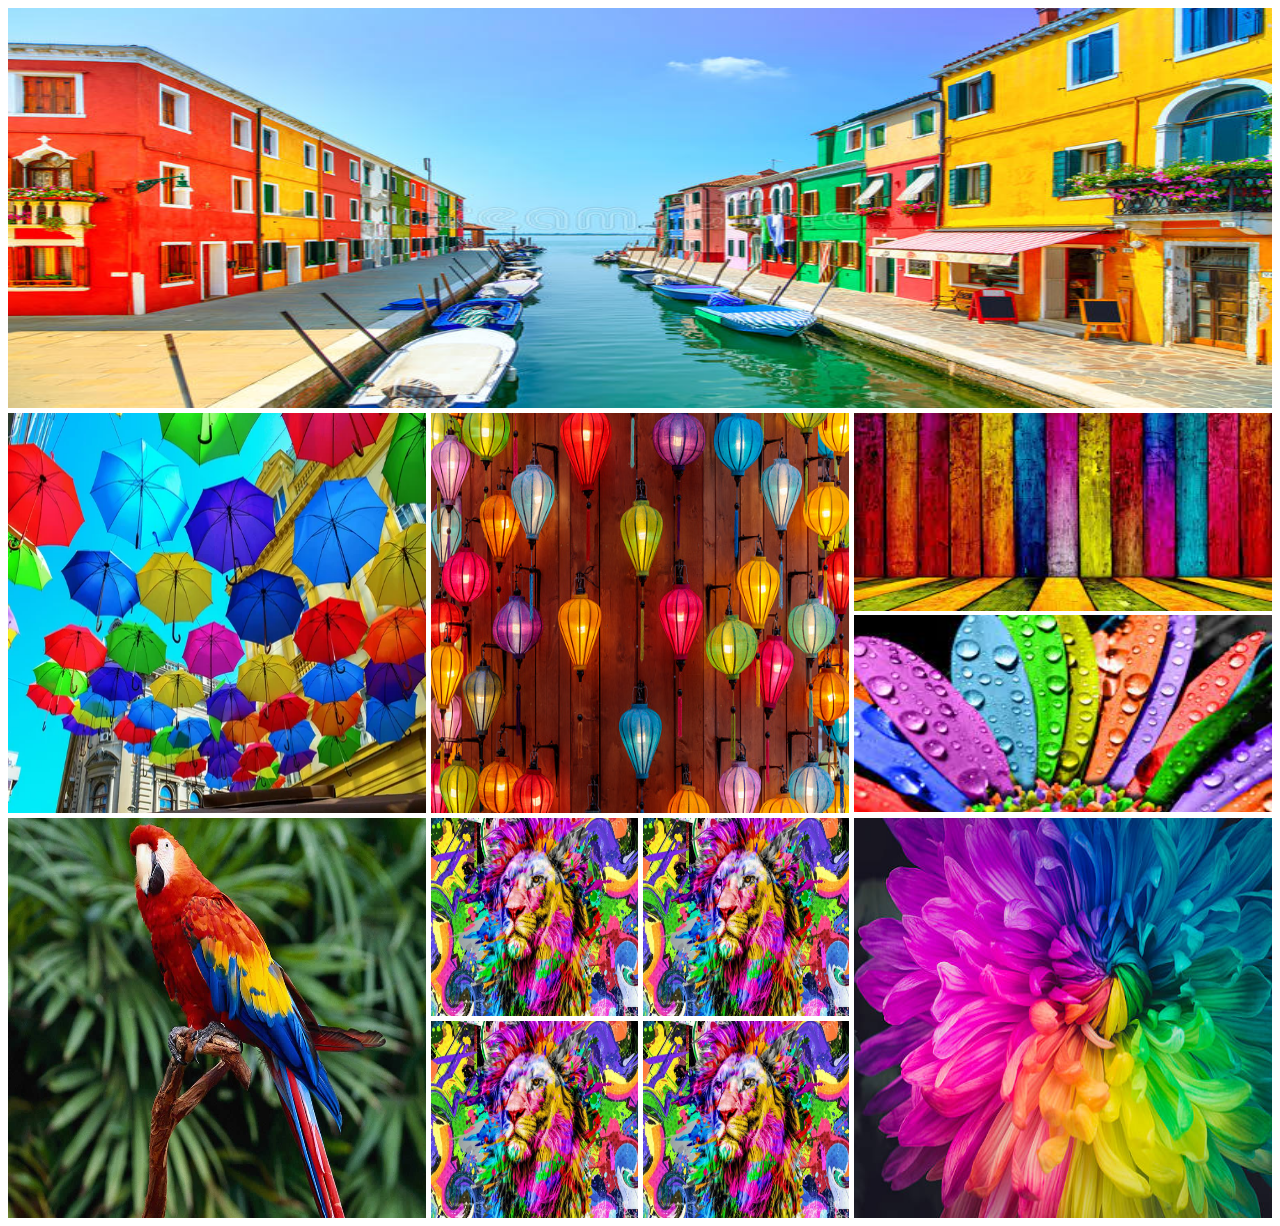
<file: index.html>
<!DOCTYPE html>
<html lang="en">
<head>
    <meta charset="UTF-8">
    <meta name="viewport" content="width=device-width, initial-scale=1.0">
    <link rel="stylesheet" href="css/style.css">
    <title>Document</title>
</head>
<body>
    <main>
        <section>
            <div class="row">
                <img src="images/A.jpg" alt="">
            </div>
            <div class="row">
                    <div>
                        <img src="images/B.jpg" alt="">
                    </div>
                    <div>
                        <img src="images/C.jpg" alt="">
                    </div>

                <div class="vertical-collage">
                    <img class="images1" src="images/D.jpg" alt="">
                    <img class="images2" src="images/E.jpg" alt="">
                </div>
            </div>
            <div class="row">
                    <div class="bard">
                        <img src="images/F.jpg" alt="">
                    </div>
                    <div class="box-collage">
                        <img src="images/G.jpg" alt="">
                        <img src="images/G.jpg" alt="">
                        <img src="images/G.jpg" alt="">
                        <img src="images/G.jpg" alt="">
                    </div>
                <div class="flowres">
                    <img src="images/H.jpg" alt="">
                </div>
            </div>
        </section>
    </main>
</body>
</html>
</file>
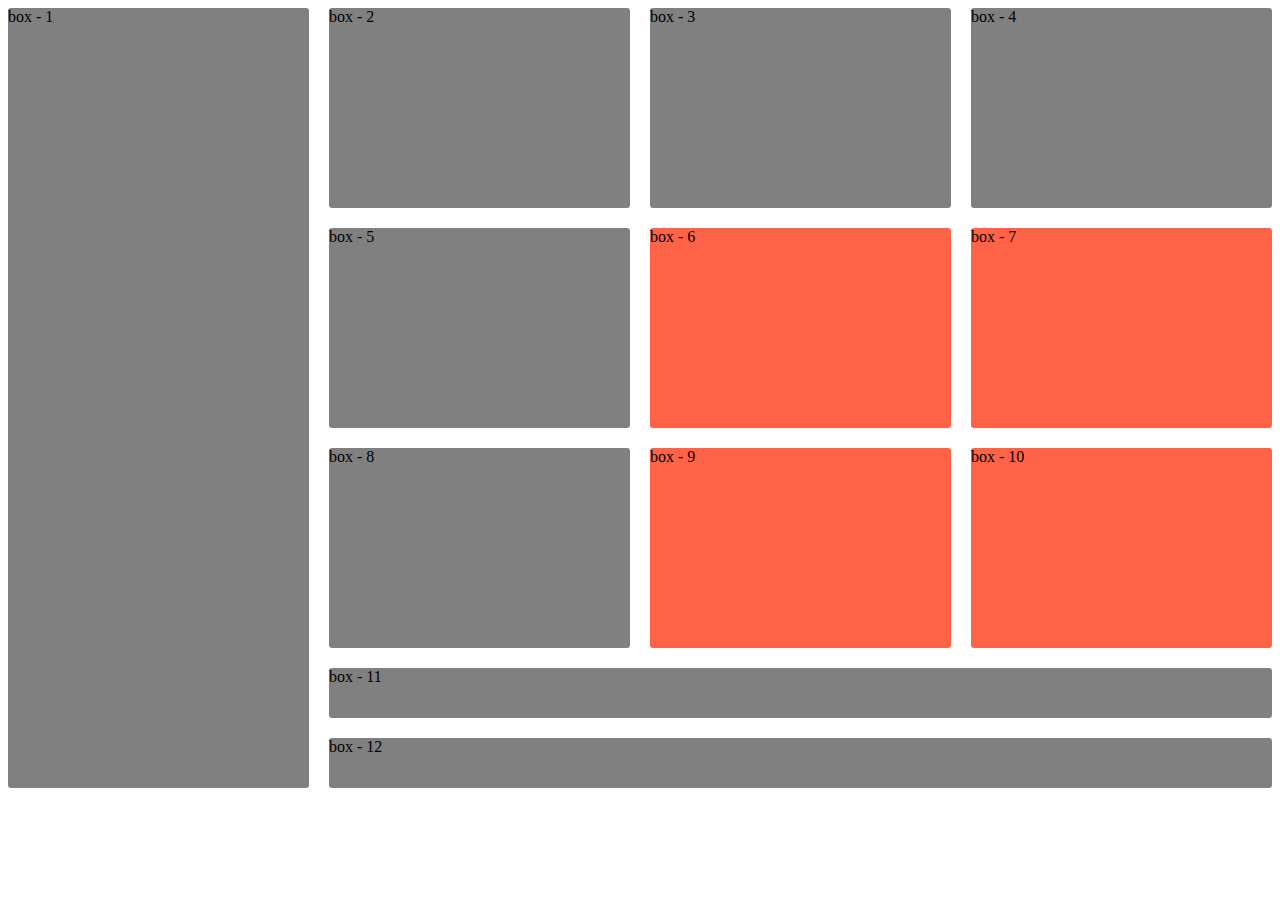
<file: grid.html>
<!DOCTYPE html>
<html lang="en">
<head>
    <meta charset="UTF-8">
    <meta name="viewport" content="width=device-width, initial-scale=1.0">
    <title>Document</title>
    <style>
        .container{
            display: grid;
            gap: 20px;
            grid-template-columns: repeat(4, 1fr);
            grid-template-rows: repeat(3, 200px) 50px 50px;
        }
        .box{
            border-radius: 3px;
            background-color: gray;
        }
        #box-1{
            grid-row: span 5;
        }
        #box-6 {
            background-color: tomato;

        }
        #box-7 {
            background-color: tomato;
        }
        #box-9{
            background-color: tomato;
        }
        
         #box-10{
            background-color: tomato;
        }
        #box-11, #box-12{
            grid-column: span 3;
        }
    </style>
</head>
<body>
    

<!-- .container>.box#box-$*12{box - $} -->
<div class="container">
    <div class="box" id="box-1">box - 1</div>
    <div class="box" id="box-2">box - 2</div>
    <div class="box" id="box-3">box - 3</div>
    <div class="box" id="box-4">box - 4</div>
    <div class="box" id="box-5">box - 5</div>
    <div class="box" id="box-6">box - 6</div>
    <div class="box" id="box-7">box - 7</div>
    <div class="box" id="box-8">box - 8</div>
    <div class="box" id="box-9">box - 9</div>
    <div class="box" id="box-10">box - 10</div>
    <div class="box" id="box-11">box - 11</div>
    <div class="box" id="box-12">box - 12</div>
</div>


</body>
</html>
</file>
<file: css/style.css>
img {
    width: 100%;
    height: 100%;
}

.row {
    height: 400px;
    display: flex;
    gap: 5px;
    margin-bottom: 5px;
}

.vertical-collage img {
    height: calc((100% - 5px)/2);
    /* height: calc( 50% - (5px/2)); */

}

.row>div {
    flex: 1;
}

.box-collage {
    display: grid;
    grid-template-columns: repeat(2, 1fr);
    gap: 5px;
}

/* Responsive Media Query */

@media screen and (max-width: 576px) {
    .row {
        flex-direction: column;
        height: auto;
    }

    .box-collage {
        grid-template-columns: 1fr;
    }
}

@media screen and (min-width: 576px) and (max-width: 992px) {
    .row {
        flex-direction: column;
        height: auto;
    }
}

/* @media screen and (min-width: 992px) and (max-width: 1200px) {

    .class {
        display: grid;
    }

    .column {
        display: flex;
        gap: 5px;
    }

    .column>div {
        flex: 1;
    }

    .vertical-collage {
        display: flex;
        gap: 5px;
    }
    .vertical-collage img{
        height: calc(100% - 0%);
    }

    .row{
        height: auto;
    }
    .revers{
        display: flex;
        flex-direction: column-reverse;
    }
    .bard img{
        margin-top: 5px;
    }
    .row, div:nth-child(4){
        display: flex;
        flex-direction: column;
    }
} */
</file>
